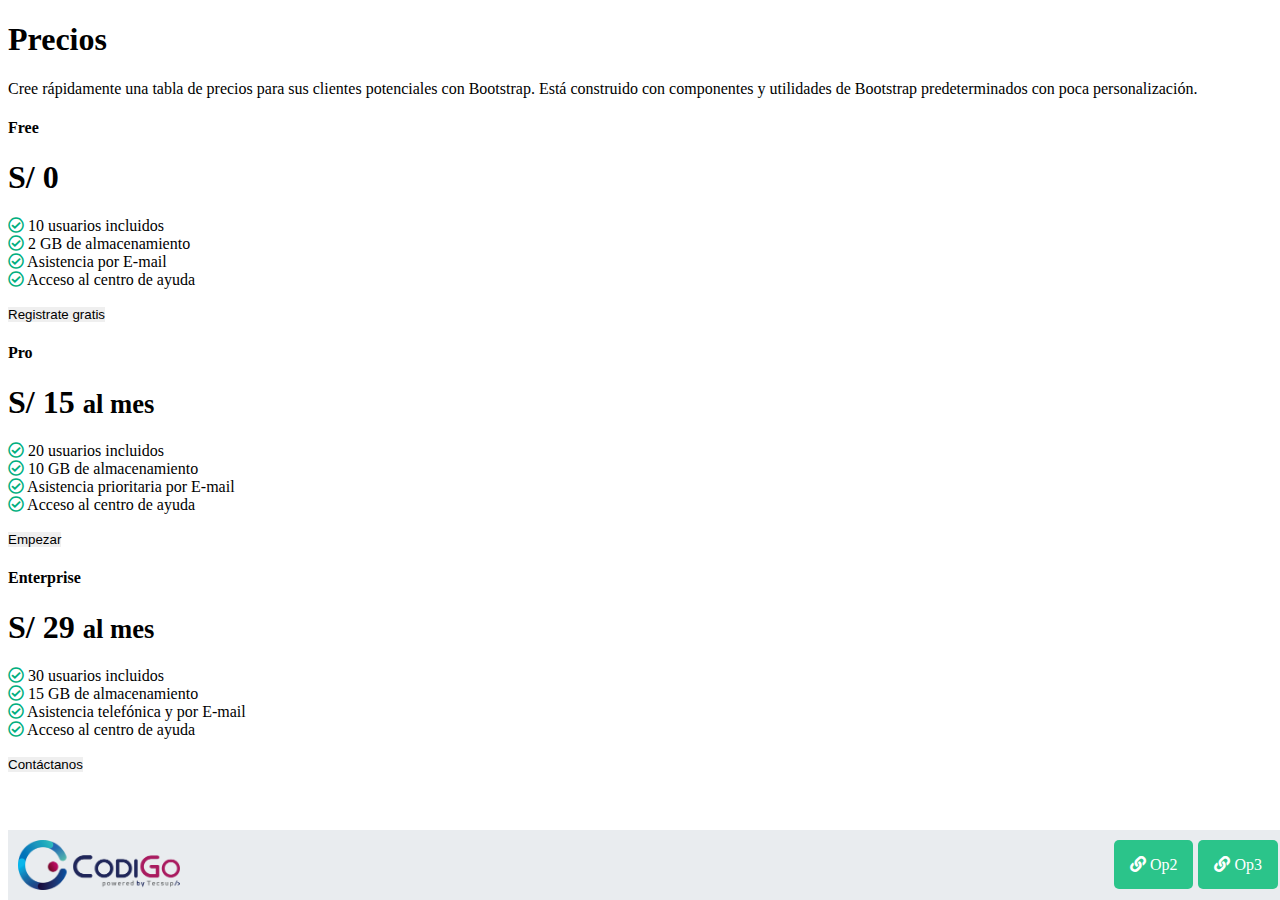
<file: index.html>
<!DOCTYPE html>
<html lang="es">

<head>
    <meta charset="UTF-8">
    <meta name="viewport" content="width=device-width, initial-scale=1.0">
    <title>Reto 1</title>
    <link rel="stylesheet" href="./css/index.css">
    <link rel="stylesheet" href="https://cdnjs.cloudflare.com/ajax/libs/font-awesome/5.15.1/css/all.min.css">
    <link rel="preconnect" href="https://fonts.gstatic.com">
    <link href="https://fonts.googleapis.com/css2?family=Nunito&display=swap" rel="stylesheet">
    <link href="https://cdn.jsdelivr.net/npm/bootstrap@5.0.0-beta1/dist/css/bootstrap.min.css" rel="stylesheet"
        integrity="sha384-giJF6kkoqNQ00vy+HMDP7azOuL0xtbfIcaT9wjKHr8RbDVddVHyTfAAsrekwKmP1" crossorigin="anonymous">
</head>

<body>
    <div class="gtvo_fix">
        <div class="fix_grid">
            <div class="c_gvto"></div>
            <div class="c_gvto"><a href="./op2/index.html"><i class="fas fa-link"></i> Op2</a></div>
            <div class="c_gvto"><a href="./op3/index.html"><i class="fas fa-link"></i> Op3</a></div>
        </div>
    </div>
    <main class="container">
        <div class="pricing-header px-3 py-3 pt-md-5 pb-md-4 mx-auto text-center">
            <h1 class="display-4">Precios</h1>
            <p class="lead">Cree rápidamente una tabla de precios para sus clientes potenciales con Bootstrap.
                Está construido con componentes y utilidades de Bootstrap predeterminados con poca personalización.</p>
        </div>

        <div class="row row-cols-1 row-cols-md-3 mb-3">
            <div class="col">
                <div class="card mb-4 shadow-sm">
                    <div class="card-header">
                        <h4 class="my-0 fw-normal">Free</h4>
                    </div>
                    <div class="card-body">
                        <h1 class="card-title pricing-card-title">S/ 0</h1>
                        <ul class="list-unstyled mt-3 mb-4">
                            <li><i class="far fa-check-circle"></i> 10 usuarios incluidos</li>
                            <li><i class="far fa-check-circle"></i> 2 GB de almacenamiento</li>
                            <li><i class="far fa-check-circle"></i> Asistencia por E-mail</li>
                            <li><i class="far fa-check-circle"></i> Acceso al centro de ayuda</li>
                        </ul>
                        <button type="button" class="w-100 btn btn-lg btn-outline-primary">Registrate gratis</button>
                    </div>
                </div>
            </div>
            <div class="col">
                <div class="card mb-4 shadow-sm">
                    <div class="card-header">
                        <h4 class="my-0 fw-normal">Pro</h4>
                    </div>
                    <div class="card-body">
                        <h1 class="card-title pricing-card-title">S/ 15 <small class="text-muted fs-5">al mes</small></h1>
                        <ul class="list-unstyled mt-3 mb-4">
                            <li><i class="far fa-check-circle"></i> 20 usuarios incluidos</li>
                            <li><i class="far fa-check-circle"></i> 10 GB de almacenamiento</li>
                            <li><i class="far fa-check-circle"></i> Asistencia prioritaria por E-mail</li>
                            <li><i class="far fa-check-circle"></i> Acceso al centro de ayuda</li>
                        </ul>
                        <button type="button" class="w-100 btn btn-lg btn-primary">Empezar</button>
                    </div>
                </div>
            </div>
            <div class="col">
                <div class="card mb-4 shadow-sm border-primary">
                    <div class="card-header">
                        <h4 class="my-0 fw-normal">Enterprise</h4>
                    </div>
                    <div class="card-body">
                        <h1 class="card-title pricing-card-title">S/ 29 <small class="text-muted fs-5">al mes</small></h1>
                        <ul class="list-unstyled mt-3 mb-4">
                            <li><i class="far fa-check-circle"></i> 30 usuarios incluidos</li>
                            <li><i class="far fa-check-circle"></i> 15 GB de almacenamiento</li>
                            <li><i class="far fa-check-circle"></i> Asistencia telefónica y por E-mail</li>
                            <li><i class="far fa-check-circle"></i> Acceso al centro de ayuda</li> 
                        </ul>
                        <button type="button" class="w-100 btn btn-lg btn-primary">Contáctanos</button>
                    </div>
                </div>
            </div>
        </div>
    </main>

    <script src="https://cdn.jsdelivr.net/npm/bootstrap@5.0.0-beta1/dist/js/bootstrap.bundle.min.js"
        integrity="sha384-ygbV9kiqUc6oa4msXn9868pTtWMgiQaeYH7/t7LECLbyPA2x65Kgf80OJFdroafW"
        crossorigin="anonymous"></script>
</body>

</html>
</file>
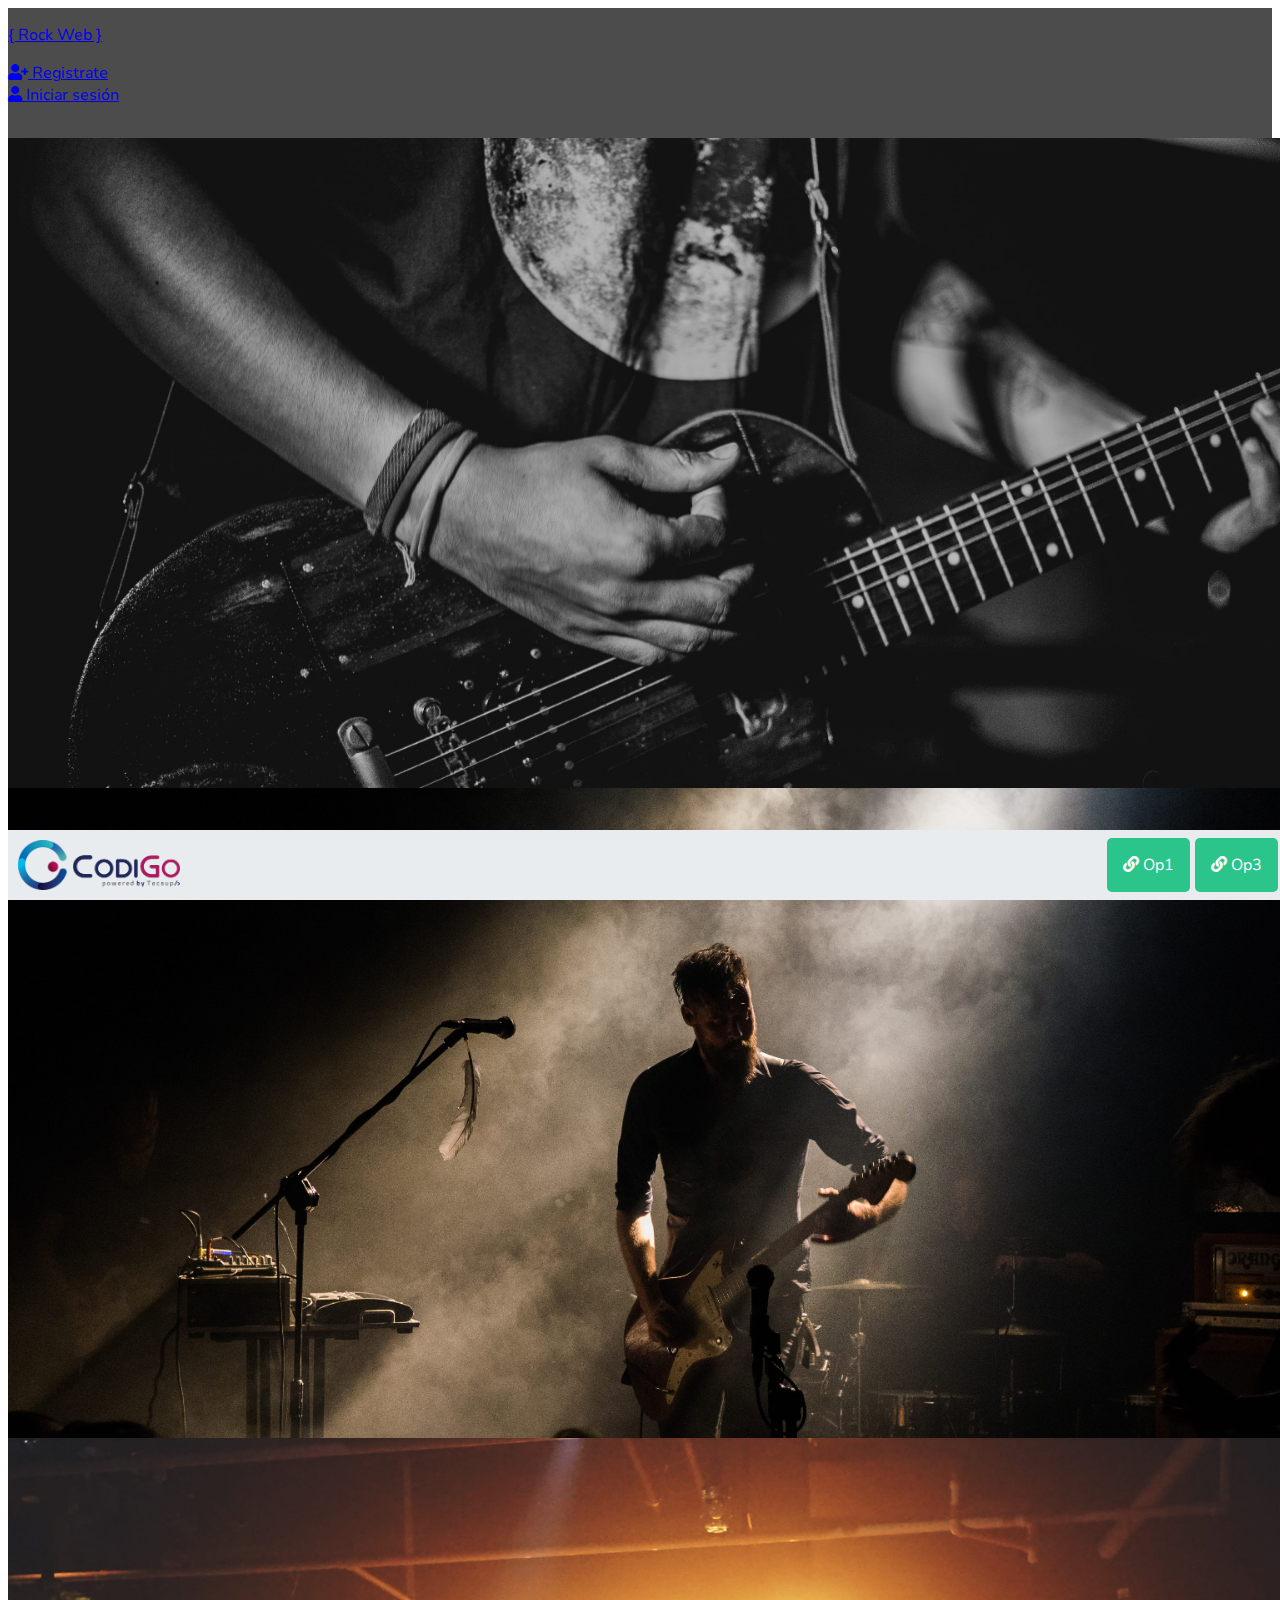
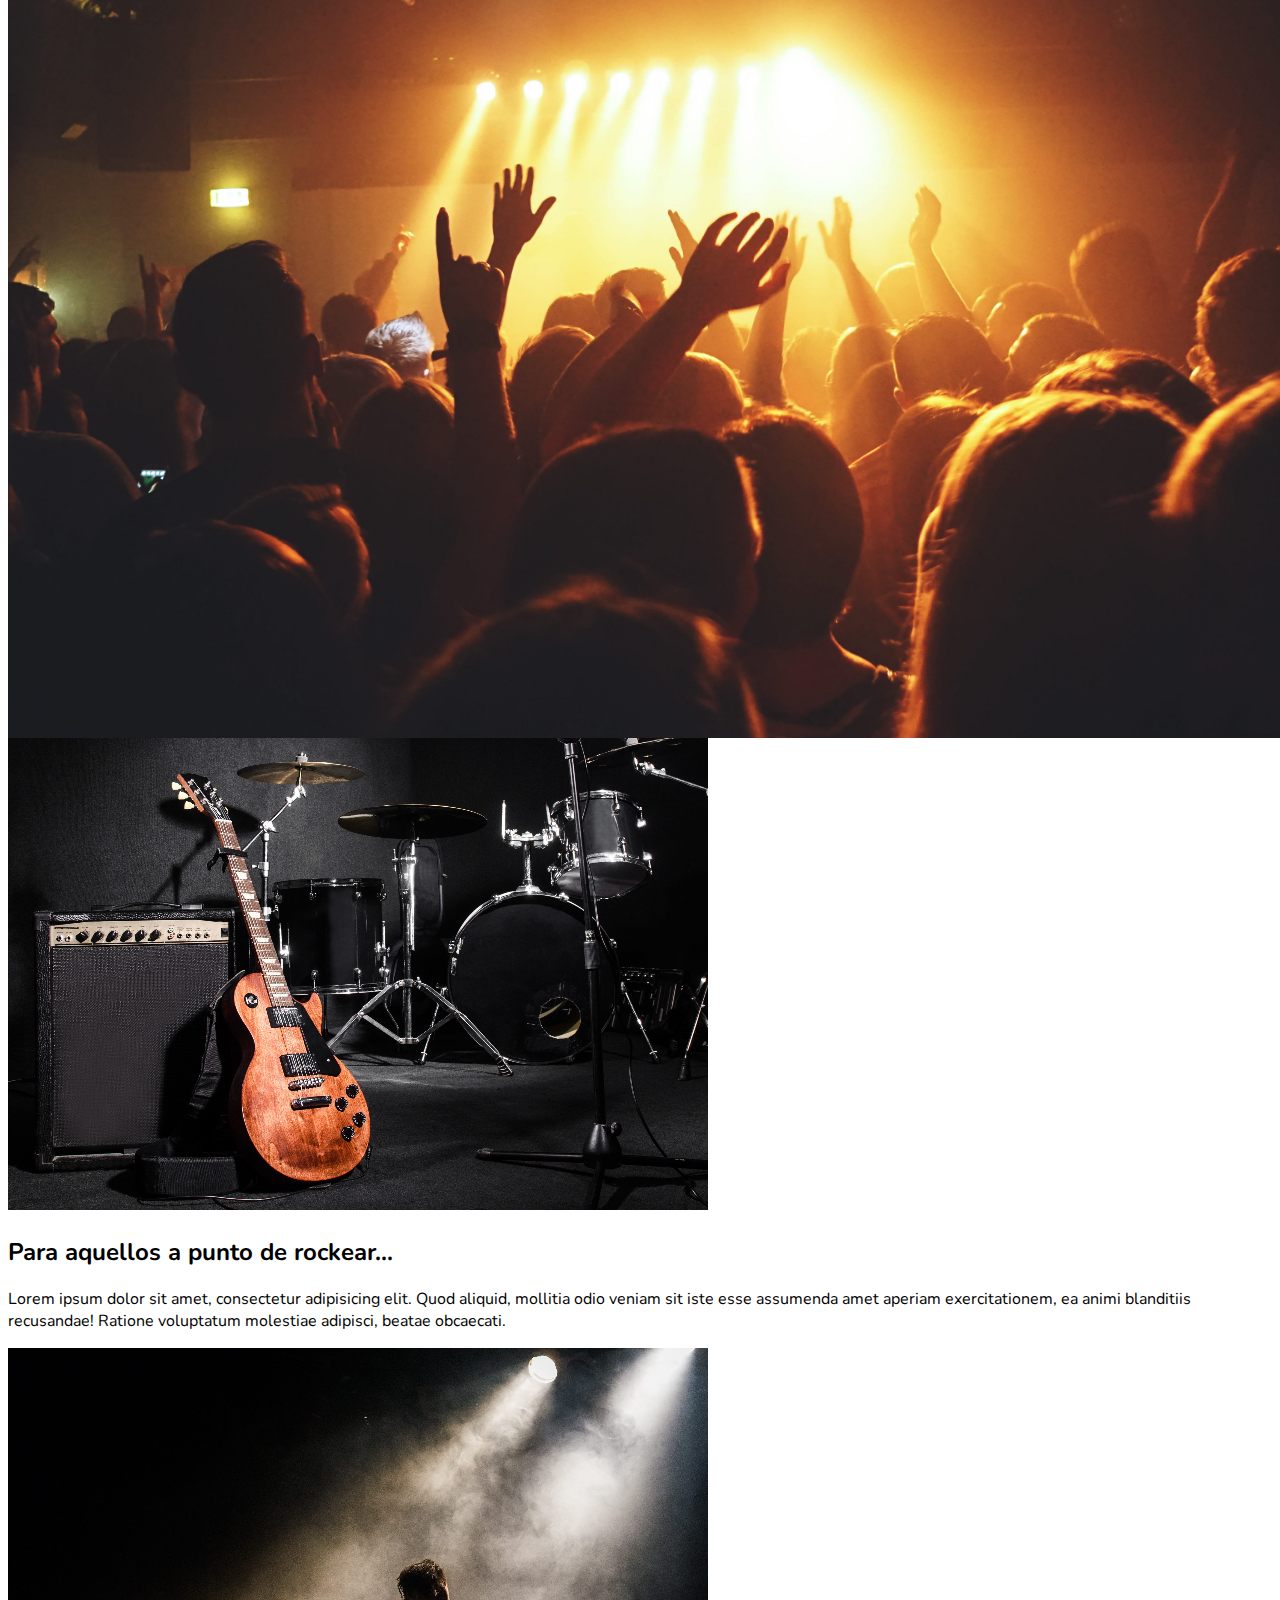
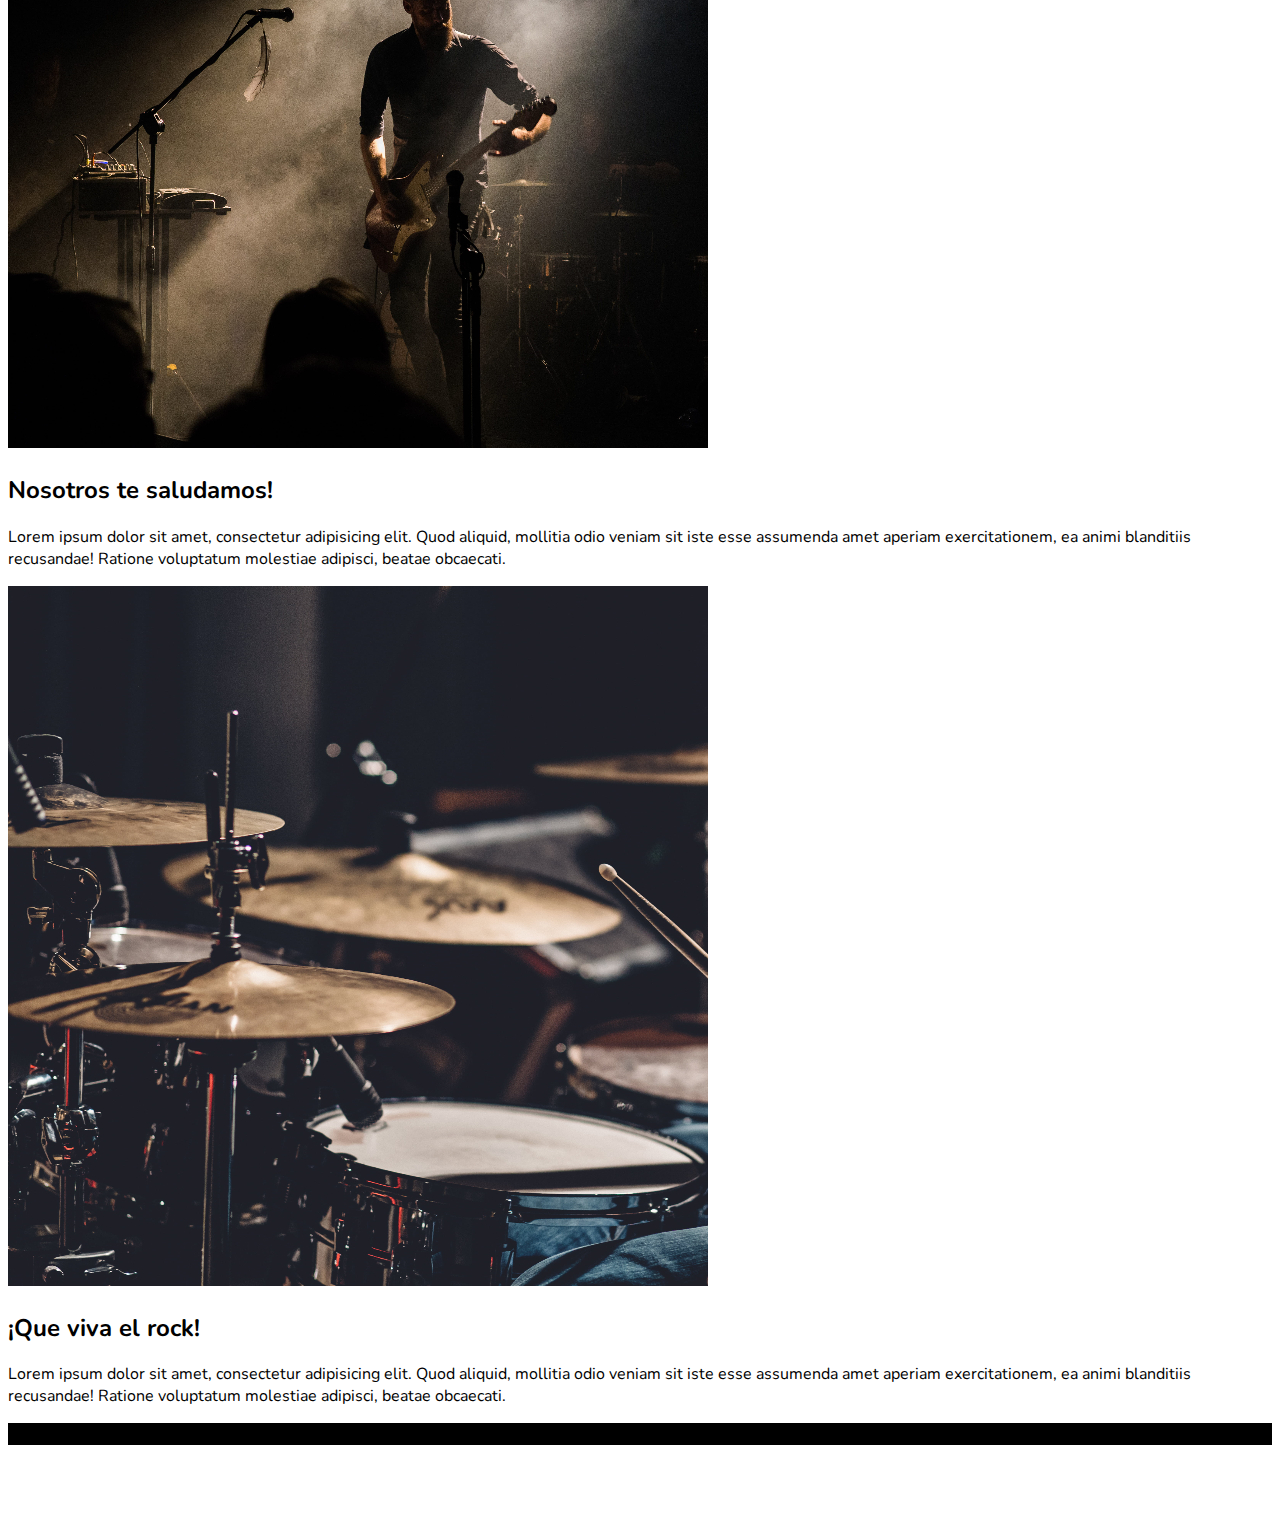
<file: op2/index.html>
<!DOCTYPE html>
<html lang="es">

<head>
    <meta charset="UTF-8">
    <meta name="viewport" content="width=device-width, initial-scale=1.0">
    <title>Reto 2</title>
    <link rel="stylesheet" href="./css/index.css">
    <link rel="stylesheet" href="https://cdnjs.cloudflare.com/ajax/libs/font-awesome/5.15.1/css/all.min.css">
    <link rel="preconnect" href="https://fonts.gstatic.com">
    <link href="https://fonts.googleapis.com/css2?family=Nunito&display=swap" rel="stylesheet">
    <link href="https://cdn.jsdelivr.net/npm/bootstrap@5.0.0-beta1/dist/css/bootstrap.min.css" rel="stylesheet"
        integrity="sha384-giJF6kkoqNQ00vy+HMDP7azOuL0xtbfIcaT9wjKHr8RbDVddVHyTfAAsrekwKmP1" crossorigin="anonymous">
</head>

<body>
    <nav class="navbar navbar-expand-lg navbar-dark navbar-gtvo fixed-top">
        <div class="container">
          <a class="navbar-brand" href="#">{ Rock Web }</a>
          <button class="navbar-toggler" type="button" data-bs-toggle="collapse" data-bs-target="#navbarResponsive" aria-controls="navbarResponsive" aria-expanded="false" aria-label="Toggle navigation">
            <span class="navbar-toggler-icon"></span>
          </button>
          <div class="collapse navbar-collapse" id="navbarResponsive">
            <ul class="navbar-nav ml-auto">
              <li class="nav-item">
                <a class="nav-link" href="#"><i class="fas fa-user-plus"></i> Registrate</a>
              </li>
              <li class="nav-item">
                <a class="nav-link" href="#"><i class="fas fa-user"></i> Iniciar sesión</a>
              </li>
            </ul>
          </div>
        </div>
      </nav>
    <header>
        <div id="carouselExampleControls" class="carousel slide" data-bs-ride="carousel">
            <div class="carousel-inner">
              <div class="carousel-item active">
                <img src="./img/slider/001.jpg" class="d-block w-100 img-fluid" alt="rock001">
                <div class="carousel-caption d-none d-md-block">
                  </div>
              </div>
              <div class="carousel-item">
                <img src="./img/slider/002.jpg" class="d-block w-100 img-fluid" alt="rock002">
                <div class="carousel-caption d-none d-md-block">
                  </div>
              </div>
              <div class="carousel-item">
                <img src="./img/slider/003.jpg" class="d-block w-100 img-fluid" alt="rock003">
                <div class="carousel-caption d-none d-md-block">
                  </div>
              </div>
            </div>
            <a class="carousel-control-prev" href="#carouselExampleControls" role="button" data-bs-slide="prev">
              <span class="carousel-control-prev-icon" aria-hidden="true"></span>
              <span class="visually-hidden">Previous</span>
            </a>
            <a class="carousel-control-next" href="#carouselExampleControls" role="button" data-bs-slide="next">
              <span class="carousel-control-next-icon" aria-hidden="true"></span>
              <span class="visually-hidden">Next</span>
            </a>
          </div>
      </header>
    <div class="gtvo_fix">
        <div class="fix_grid">
            <div class="c_gvto"></div>
            <div class="c_gvto"><a href="../index.html"><i class="fas fa-link"></i> Op1</a></div>
            <div class="c_gvto"><a href="../op3/index.html"><i class="fas fa-link"></i> Op3</a></div>
        </div>
    </div>

    <section>
        <div class="container">
            <div class="row align-items-center">
                <div class="col-lg-6 order-lg-2">
                    <div class="p-5">
                        <img class="img-fluid rounded-circle" src="img/01.jpg" alt="">
                    </div>
                </div>
                <div class="col-lg-6 order-lg-1">
                    <div class="p-5">
                        <h2 class="display-4">Para aquellos a punto de rockear...</h2>
                        <p>Lorem ipsum dolor sit amet, consectetur adipisicing elit. Quod aliquid, mollitia odio veniam
                            sit iste esse assumenda amet aperiam exercitationem, ea animi blanditiis recusandae! Ratione
                            voluptatum molestiae adipisci, beatae obcaecati.</p>
                    </div>
                </div>
            </div>
        </div>
    </section>

    <section>
        <div class="container">
            <div class="row align-items-center">
                <div class="col-lg-6">
                    <div class="p-5">
                        <img class="img-fluid rounded-circle" src="img/02.jpg" alt="">
                    </div>
                </div>
                <div class="col-lg-6">
                    <div class="p-5">
                        <h2 class="display-4">Nosotros te saludamos!</h2>
                        <p>Lorem ipsum dolor sit amet, consectetur adipisicing elit. Quod aliquid, mollitia odio veniam
                            sit iste esse assumenda amet aperiam exercitationem, ea animi blanditiis recusandae! Ratione
                            voluptatum molestiae adipisci, beatae obcaecati.</p>
                    </div>
                </div>
            </div>
        </div>
    </section>

    <section>
        <div class="container">
            <div class="row align-items-center">
                <div class="col-lg-6 order-lg-2">
                    <div class="p-5">
                        <img class="img-fluid rounded-circle" src="img/03.jpg" alt="">
                    </div>
                </div>
                <div class="col-lg-6 order-lg-1">
                    <div class="p-5">
                        <h2 class="display-4">¡Que viva el rock!</h2>
                        <p>Lorem ipsum dolor sit amet, consectetur adipisicing elit. Quod aliquid, mollitia odio veniam
                            sit iste esse assumenda amet aperiam exercitationem, ea animi blanditiis recusandae! Ratione
                            voluptatum molestiae adipisci, beatae obcaecati.</p>
                    </div>
                </div>
            </div>
        </div>
    </section>

  <footer class="py-5 bg-black">
    <div class="container">
      <p class="m-0 text-center text-white">&copy; Copyright - Rock Web 2021</p>
    </div>
  </footer>
    <script src="https://cdn.jsdelivr.net/npm/bootstrap@5.0.0-beta1/dist/js/bootstrap.bundle.min.js"
        integrity="sha384-ygbV9kiqUc6oa4msXn9868pTtWMgiQaeYH7/t7LECLbyPA2x65Kgf80OJFdroafW"
        crossorigin="anonymous"></script>
</body>

</html>
</file>
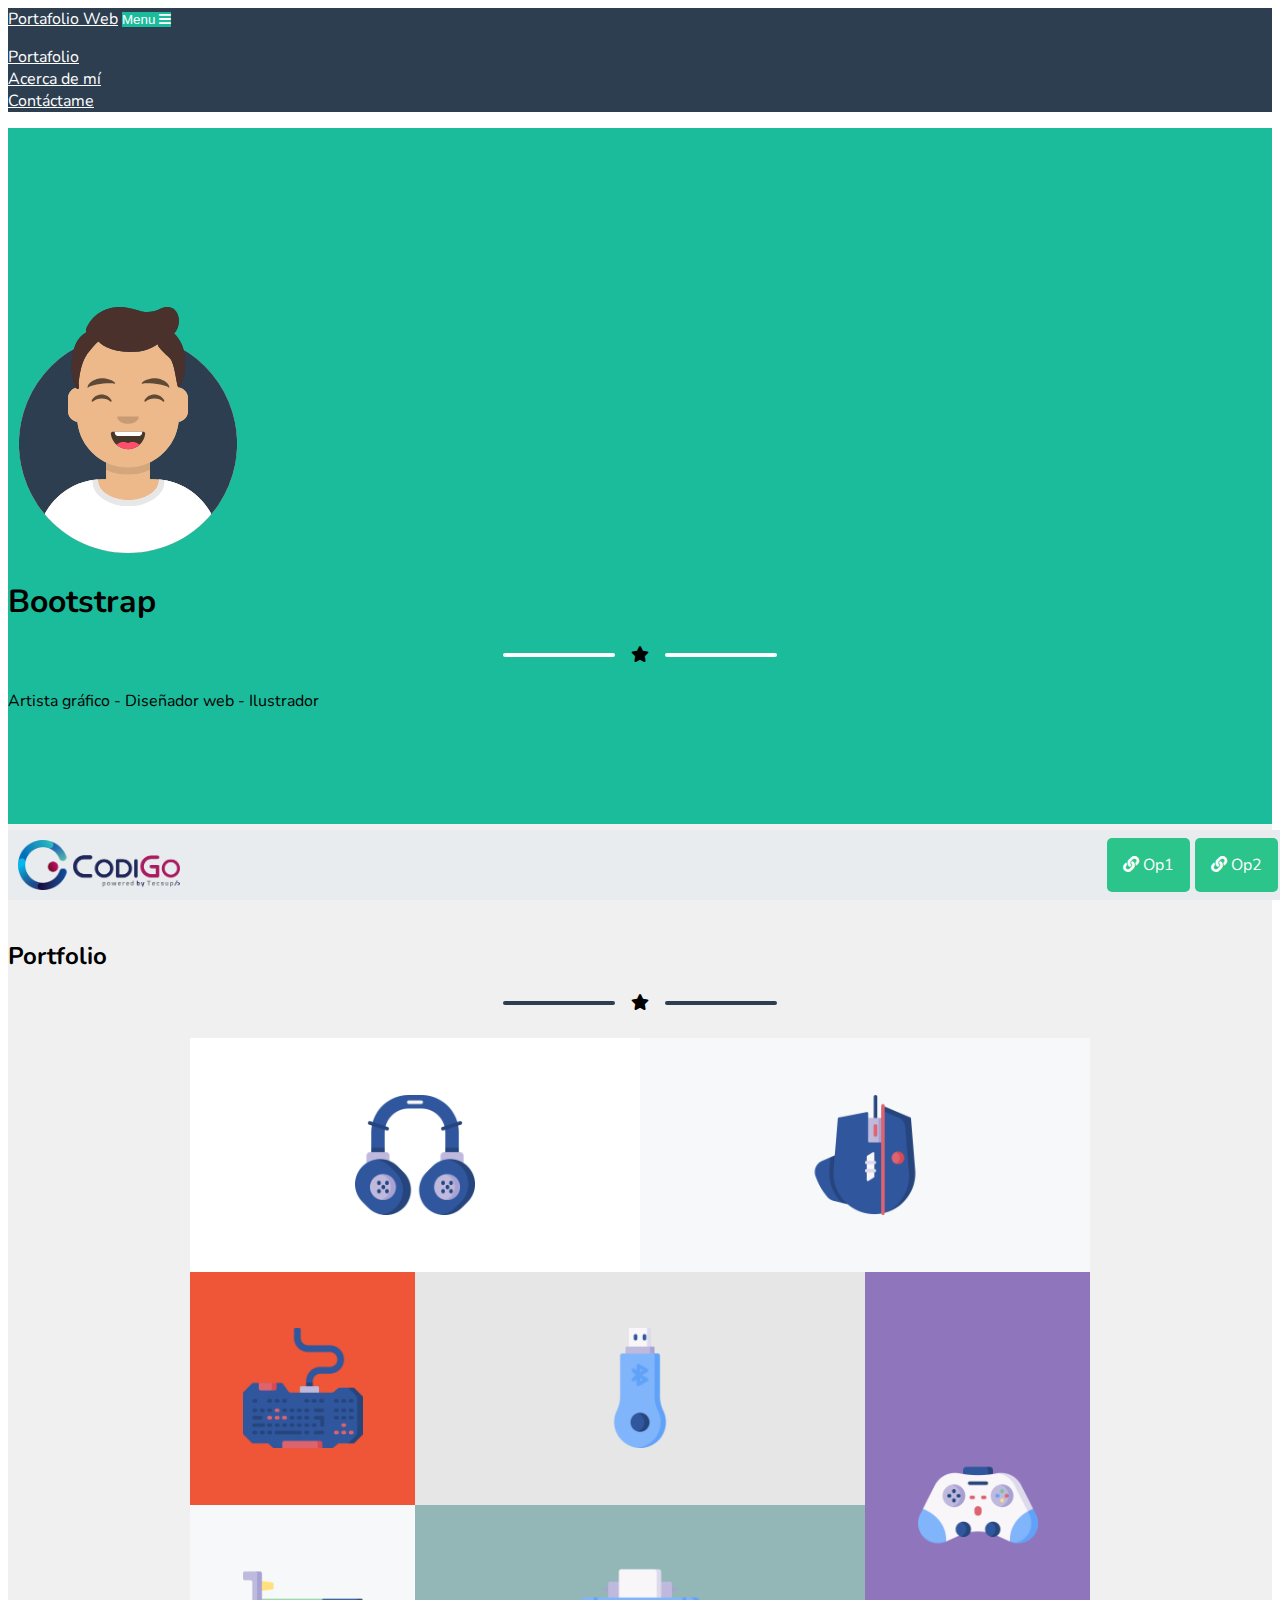
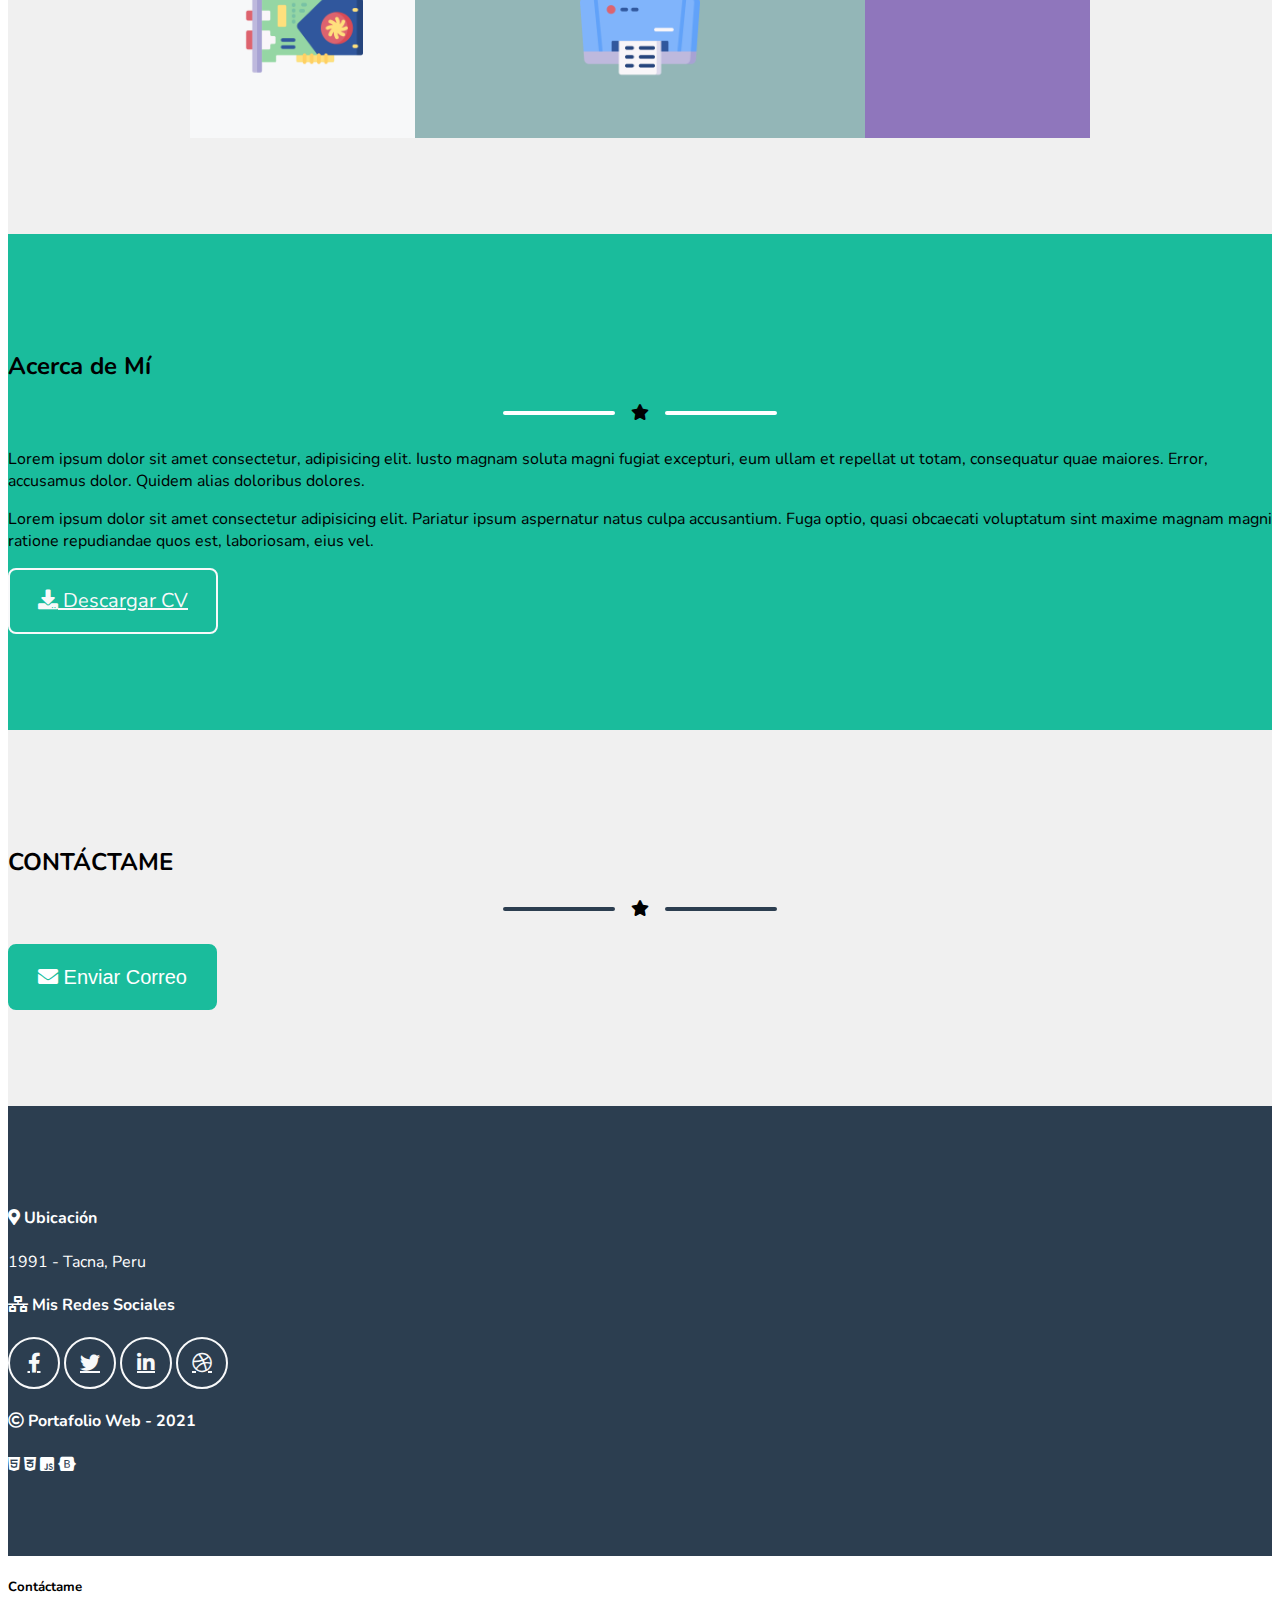
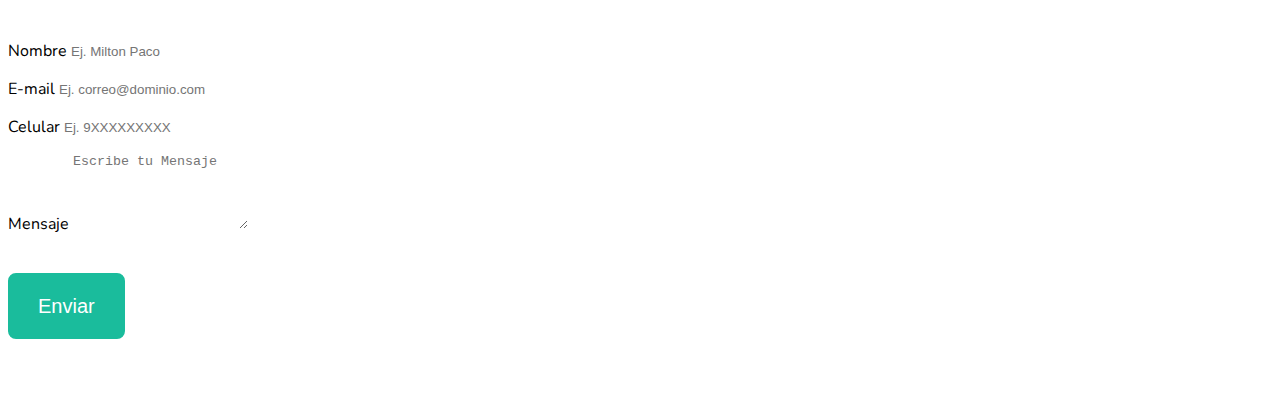
<file: op3/index.html>
<!DOCTYPE html>
<html lang="es">
<head>
    <meta charset="UTF-8">
    <meta name="viewport" content="width=device-width, initial-scale=1.0">
    <title>Reto 3</title>
    <link rel="stylesheet" href="./css/index.css">
    <link rel="stylesheet" href="https://cdnjs.cloudflare.com/ajax/libs/font-awesome/5.15.1/css/all.min.css">
    <link rel="preconnect" href="https://fonts.gstatic.com">
    <link href="https://fonts.googleapis.com/css2?family=Nunito&display=swap" rel="stylesheet">
    <link href="https://cdn.jsdelivr.net/npm/bootstrap@5.0.0-beta1/dist/css/bootstrap.min.css" rel="stylesheet"
    integrity="sha384-giJF6kkoqNQ00vy+HMDP7azOuL0xtbfIcaT9wjKHr8RbDVddVHyTfAAsrekwKmP1" crossorigin="anonymous">
</head>
<body id="top">
    <div class="gtvo_fix">
        <div class="fix_grid">
        <div class="c_gvto"></div>
        <div class="c_gvto"><a href="../index.html"><i class="fas fa-link"></i> Op1</a></div>
        <div class="c_gvto"><a href="../op2/index.html"><i class="fas fa-link"></i> Op2</a></div>
        </div>
    </div>
    <nav class="navbar navbar-expand-lg bg-top text-uppercase fixed-top" id="mainNav">
        <div class="container">
            <a class="navbar-brand" href="#top">Portafolio Web</a>
            <button class="navbar-toggler navbar-toggler-right text-uppercase font-weight-bold btn-primary text-white rounded" type="button" data-bs-toggle="collapse" data-bs-target="#navbarResponsive" aria-controls="navbarResponsive" aria-expanded="false" aria-label="Toggle navigation">
                Menu
                <i class="fas fa-bars"></i>
            </button>
            <div class="collapse navbar-collapse" id="navbarResponsive">
                <ul class="navbar-nav ml-auto">
                    <li class="nav-item mx-0 mx-lg-1"><a class="nav-link py-3 px-0 px-lg-3 rounded js-scroll-trigger" href="#portfolio">Portafolio</a></li>
                    <li class="nav-item mx-0 mx-lg-1"><a class="nav-link py-3 px-0 px-lg-3 rounded js-scroll-trigger" href="#about">Acerca de mí</a></li>
                    <li class="nav-item mx-0 mx-lg-1"><a class="nav-link py-3 px-0 px-lg-3 rounded js-scroll-trigger" href="#contact">Contáctame</a></li>
                </ul>
            </div>
        </div>
    </nav>
    <header class="masthead bg-p-1 text-white text-center">
        <div class="container d-flex align-items-center flex-column">
            <img class="masthead-avatar mb-5" src="./img/avatar.svg" alt="" />
            <h1 class="masthead-heading text-uppercase mb-0">Bootstrap</h1>
            <div class="divider-custom divider-light">
                <div class="divider-custom-line"></div>
                <div class="divider-custom-icon"><i class="fas fa-star"></i></div>
                <div class="divider-custom-line"></div>
            </div>
            <p class="masthead-subheading font-weight-light mb-0 fs-2">Artista gráfico - Diseñador web - Ilustrador</p>
        </div>
    </header>
           <section class="page-section portfolio" id="portfolio">
            <div class="container">

                <h2 class="page-section-heading text-center text-uppercase text-secondary mb-0">Portfolio</h2>

                <div class="divider-custom">
                    <div class="divider-custom-line"></div>
                    <div class="divider-custom-icon"><i class="fas fa-star"></i></div>
                    <div class="divider-custom-line"></div>
                </div>

                <div class="row">

                    <div class="contenedor">
                        <div class="caja"><img src="./img/1.png" alt="1"></div>
                        <div class="caja"><img src="./img/2.png" alt="2"></div>
                        <div class="caja"><img src="./img/3.png" alt="3"></div>
                        <div class="caja"><img src="./img/4.png" alt="4"></div>
                        <div class="caja"><img src="./img/5.png" alt="5"></div>
                        <div class="caja"><img src="./img/6.png" alt="6"></div>
                        <div class="caja"><img src="./img/7.png" alt="7"></div>
                    </div>
                </div>
            </div>
        </section>

        <section class="page-section bg-p-1 text-white mb-0" id="about">
            <div class="container">

                <h2 class="text-center text-uppercase text-white">Acerca de Mí</h2>

                <div class="divider-custom divider-light">
                    <div class="divider-custom-line"></div>
                    <div class="divider-custom-icon"><i class="fas fa-star"></i></div>
                    <div class="divider-custom-line"></div>
                </div>
                <div class="row">
                    <div class="col-lg-4 ml-auto"><p class="lead">Lorem ipsum dolor sit amet consectetur, adipisicing elit. Iusto magnam soluta magni fugiat excepturi, eum ullam et repellat ut totam, consequatur quae maiores. Error, accusamus dolor. Quidem alias doloribus dolores.</p></div>
                    <div class="col-lg-4 mr-auto"><p class="lead">Lorem ipsum dolor sit amet consectetur adipisicing elit. Pariatur ipsum aspernatur natus culpa accusantium. Fuga optio, quasi obcaecati voluptatum sint maxime magnam magni ratione repudiandae quos est, laboriosam, eius vel.</p></div>
                </div>
                <div class="text-center mt-4">
                    <a class="btn btn-xl btn-outline-light" href="#">
                        <i class="fas fa-download mr-2"></i>
                            Descargar CV
                    </a>
                </div>        
            </div>
        </section>

        <section class="page-section" id="contact">
            <div class="container">

                <h2 class="text-center text-uppercase text-secondary mb-0">CONTÁCTAME</h2>

                <div class="divider-custom">
                    <div class="divider-custom-line"></div>
                    <div class="divider-custom-icon"><i class="fas fa-star"></i></div>
                    <div class="divider-custom-line"></div>
                </div>

                <div class="row">
                    <div class="col-lg-12 text-center">
                        <button type="button" class="btn btn-xl btn-primary" data-bs-toggle="modal" data-bs-target="#ContactModal">
                            <i class="fas fa-envelope"></i> Enviar Correo
                          </button>
                    </div>
                </div>
            </div>
        </section>

        <footer class="footer text-center">
            <div class="container">
                <div class="row">

                    <div class="col-lg-4 mb-5 mb-lg-0">
                        <h4 class="text-uppercase mb-4"><i class="fas fa-map-marker-alt"></i> Ubicación</h4>
                        <p class="lead mb-0">
                            1991 - Tacna, Peru
                        </p>
                    </div>

                    <div class="col-lg-4 mb-5 mb-lg-0">
                        <h4 class="text-uppercase mb-4"><i class="fas fa-network-wired"></i> Mis Redes Sociales</h4>
                        <a class="btn btn-outline-light btn-social mx-1" href="#!"><i class="fab fa-fw fa-facebook-f"></i></a>
                        <a class="btn btn-outline-light btn-social mx-1" href="#!"><i class="fab fa-fw fa-twitter"></i></a>
                        <a class="btn btn-outline-light btn-social mx-1" href="#!"><i class="fab fa-fw fa-linkedin-in"></i></a>
                        <a class="btn btn-outline-light btn-social mx-1" href="#!"><i class="fab fa-fw fa-dribbble"></i></a>
                    </div>
              
                    <div class="col-lg-4">
                        <h4 class="text-uppercase mb-4"><i class="far fa-copyright"></i> Portafolio Web - 2021</h4>
                        <span class="fs-2 p-2"><i class="fab fa-html5"></i></span>
                        <span class="fs-2 p-2"><i class="fab fa-css3-alt"></i></span>
                        <span class="fs-2 p-2"><i class="fab fa-js-square"></i></span>
                        <span class="fs-2 p-2"><i class="fab fa-bootstrap"></i></span>
                    </div>
                </div>
            </div>
        </footer>

        <div class="modal fade" id="ContactModal" tabindex="-1" aria-labelledby="exampleModalLabel" aria-hidden="true">
            <div class="modal-dialog">
              <div class="modal-content">
                <div class="modal-header">
                  <h5 class="modal-title" id="exampleModalLabel">Contáctame</h5>
                  <button type="button" class="btn-close" data-bs-dismiss="modal" aria-label="Close"></button>
                </div>
                <div class="modal-body">
                                                              
        <form id="contactForm" name="sentMessage" novalidate="novalidate">
            <div class="control-group">
                <div class="form-group floating-label-form-group controls mb-0 pb-2">
                    <label>Nombre</label>
                    <input class="form-control" id="name" type="text" placeholder="Ej. Milton Paco" required="required" data-validation-required-message="Please enter your name." />
                    <p class="help-block text-danger"></p>
                </div>
            </div>
            <div class="control-group">
                <div class="form-group floating-label-form-group controls mb-0 pb-2">
                    <label>E-mail</label>
                    <input class="form-control" id="email" type="email" placeholder="Ej. correo@dominio.com" required="required" data-validation-required-message="Please enter your email address." />
                    <p class="help-block text-danger"></p>
                </div>
            </div>
            <div class="control-group">
                <div class="form-group floating-label-form-group controls mb-0 pb-2">
                    <label>Celular</label>
                    <input class="form-control" id="phone" type="tel" placeholder="Ej. 9XXXXXXXXX" required="required" data-validation-required-message="Please enter your phone number." />
                    <p class="help-block text-danger"></p>
                </div>
            </div>
            <div class="control-group">
                <div class="form-group floating-label-form-group controls mb-0 pb-2">
                    <label>Mensaje</label>
                    <textarea class="form-control" id="message" rows="5" placeholder="Escribe tu Mensaje" required="required" data-validation-required-message="Please enter a message."></textarea>
                    <p class="help-block text-danger"></p>
                </div>
            </div>
            <br />
            <div id="success"></div>
            <div class="form-group"><button class="btn btn-primary btn-xl" id="sendMessageButton" type="submit">Enviar</button></div>
        </form>
                </div>
              </div>
            </div>
          </div>

    <script src="https://cdn.jsdelivr.net/npm/bootstrap@5.0.0-beta1/dist/js/bootstrap.bundle.min.js"
    integrity="sha384-ygbV9kiqUc6oa4msXn9868pTtWMgiQaeYH7/t7LECLbyPA2x65Kgf80OJFdroafW"
    crossorigin="anonymous"></script>
</body>
</html>
</file>
<file: css/index.css>
/*
--------------------------------------------------------------------------------------------
   ____    ___    ____    ___    ____    ___                 ____   _____  __     __   ___  
  / ___|  / _ \  |  _ \  |_ _|  / ___|  / _ \               / ___| |_   _| \ \   / /  / _ \ 
 | |     | | | | | | | |  | |  | |  _  | | | |    _____    | |  _    | |    \ \ / /  | | | |
 | |___  | |_| | | |_| |  | |  | |_| | | |_| |   |_____|   | |_| |   | |     \ V /   | |_| |
  \____|  \___/  |____/  |___|  \____|  \___/               \____|   |_|      \_/     \___/ 
---------------------------------------------- 2021 ----------------------------------------

*/
* {
    border: 0;
    padding: 0;
    box-sizing: border-box;
}
body {
    padding: 0 0 70px;
}
.fix_grid {
    display: grid;
    grid-template-columns: 1fr 1fr;
    height: 50px;
    line-height: 50px;
    gap: 5px;
}
.c_gvto {
    text-align: center;
}
.c_gvto:nth-of-type(1) {
    background: url("../img/Codigo.png") no-repeat;
    background-size: contain;
    grid-row: 1/2;
    grid-column: 1/3;
    margin-right: 10px;
}
.c_gvto:nth-of-type(2) {
    grid-row: 1/2;
    grid-column: 3/4;
    text-align: right;
}
.c_gvto:nth-of-type(3) {
    grid-row: 1/2;
    grid-column: 4/5;
}

@media only screen and (max-width: 480px) {
    .gtvo_fix a {
        padding: 8px !important;
    }
    .c_gvto:nth-of-type(2) {
        text-align: center;
    }
}
.gtvo_fix {
    position: fixed;
    bottom: 0;
    width: 100%;
    padding: 10px;
    background-color: #e9ecef;
    z-index: 1;
}
.gtvo_fix img.gtvo_codigo {
    float: left;
    height: 50px;
    top: -5px;
}
.gtvo_fix img {
    height: 120px;
    top: -72px;
    position: relative;
    float: right;
}
.gtvo_fix a {
    text-decoration: none;
    color: #fff;
    padding: 16px;
    background: #2bc48a;
    border-radius: 5px;
}
.gtvo_fix a:hover {
    background-color: #00af80;
    color: #fff;
}
.card-body ul li i {
    color:#00af80;
}
</file>
<file: op2/css/index.css>
/*
--------------------------------------------------------------------------------------------
   ____    ___    ____    ___    ____    ___                 ____   _____  __     __   ___  
  / ___|  / _ \  |  _ \  |_ _|  / ___|  / _ \               / ___| |_   _| \ \   / /  / _ \ 
 | |     | | | | | | | |  | |  | |  _  | | | |    _____    | |  _    | |    \ \ / /  | | | |
 | |___  | |_| | | |_| |  | |  | |_| | | |_| |   |_____|   | |_| |   | |     \ V /   | |_| |
  \____|  \___/  |____/  |___|  \____|  \___/               \____|   |_|      \_/     \___/ 
---------------------------------------------- 2021 ----------------------------------------

*/
* {
    border: 0;
    padding: 0;
    box-sizing: border-box;
}
body {
    padding: 0 0 70px;
    font-family: 'Nunito', Sans-serif !important;
}
.navbar-gtvo {
    padding-top: 1rem !important;
    padding-bottom: 1rem !important;
    background-color: rgba(0,0,0,.7);
}
.ml-auto, .mx-auto {
    margin-left: auto !important;
}
.bg-black {
    background-color: #000 !important;
}
.carousel-item {
    height: 650px;
}
.carousel-item img {
    position: absolute;
    object-fit: cover;
    height: 100% !important;
    width:  100% !important;
}
.fix_grid {
    display: grid;
    grid-template-columns: 1fr 1fr;
    height: 50px;
    line-height: 50px;
    gap: 5px;
}
.c_gvto {
    text-align: center;
}
.c_gvto:nth-of-type(1) {
    background: url("../img/Codigo.png") no-repeat;
    background-size: contain;
    grid-row: 1/2;
    grid-column: 1/3;
    margin-right: 10px;
}
.c_gvto:nth-of-type(2) {
    grid-row: 1/2;
    grid-column: 3/4;
    text-align: right;
}
.c_gvto:nth-of-type(3) {
    grid-row: 1/2;
    grid-column: 4/5;
}

@media only screen and (max-width: 480px) {
    .gtvo_fix a {
        padding: 8px !important;
    }
    .c_gvto:nth-of-type(2) {
        text-align: center;
    }
}
.gtvo_fix {
    position: fixed;
    bottom: 0;
    width: 100%;
    padding: 10px;
    background-color: #e9ecef;
    z-index: 1;
}
.gtvo_fix img.gtvo_codigo {
    float: left;
    height: 50px;
    top: -5px;
}
.gtvo_fix img {
    height: 120px;
    top: -72px;
    position: relative;
    float: right;
}
.gtvo_fix a {
    text-decoration: none;
    color: #fff;
    padding: 16px;
    background: #2bc48a;
    border-radius: 5px;
}
.gtvo_fix a:hover {
    background-color: #00af80;
    color: #fff;
}
</file>
<file: op3/css/index.css>
/*
--------------------------------------------------------------------------------------------
   ____    ___    ____    ___    ____    ___                 ____   _____  __     __   ___  
  / ___|  / _ \  |  _ \  |_ _|  / ___|  / _ \               / ___| |_   _| \ \   / /  / _ \ 
 | |     | | | | | | | |  | |  | |  _  | | | |    _____    | |  _    | |    \ \ / /  | | | |
 | |___  | |_| | | |_| |  | |  | |_| | | |_| |   |_____|   | |_| |   | |     \ V /   | |_| |
  \____|  \___/  |____/  |___|  \____|  \___/               \____|   |_|      \_/     \___/ 
---------------------------------------------- 2021 ----------------------------------------

*/
* {
    border: 0;
    padding: 0;
    box-sizing: border-box;
}
body {
    padding: 0 0 70px;
    font-family: 'Nunito', Sans-serif !important;
}
.contenedor {
    height: 700px;
    width: 900px !important;
    margin: 0 auto;
    display: grid;
    grid-template: repeat(3,1fr)/repeat(4,1fr);
}
.fix_grid {
    display: grid;
    grid-template-columns: 1fr 1fr;
    height: 50px;
    line-height: 50px;
    gap: 5px;
}
.c_gvto {
    text-align: center;
}
.caja {
    display: flex;
    justify-content: center;
    align-items: center;
    animation-name: gtvo;
    animation-duration: 0.5s;
    animation-timing-function: ease-out;
    animation-fill-mode: backwards;
    padding: 5px;
}
.caja img {
    height: 120px;
    width: 120px;
}
.c_gvto:nth-of-type(1) {
    background: url("../img/Codigo.png") no-repeat;
    background-size: contain;
    grid-row: 1/2;
    grid-column: 1/3;
    margin-right: 10px;
}
.c_gvto:nth-of-type(2) {
    grid-row: 1/2;
    grid-column: 3/4;
    text-align: right;
}
.c_gvto:nth-of-type(3) {
    grid-row: 1/2;
    grid-column: 4/5;
}

.caja:nth-of-type(1) {
    grid-row: 1/2;
    grid-column: 1/3;
    background-color: #fff;
}
.caja:nth-of-type(2) {
    grid-row: 1/2;
    grid-column: 3/5;
    background-color: #f7f8f9;
}
.caja:nth-of-type(3) {
    grid-row: 2/3;
    grid-column: 1/2;
    background-color: #ee5637;
}
.caja:nth-of-type(4) {
    grid-row: 2/3;
    grid-column: 2/4;
    background-color: #e6e6e6;
}
.caja:nth-of-type(5) {
    grid-row: 2/4;
    grid-column: 4/5;
    background-color: #8f76bc;
}
.caja:nth-of-type(6) {
    grid-row: 3/4;
    grid-column: 1/2;
    background-color: #f7f8f9;
}
.caja:nth-of-type(7) {
    grid-row: 3/4;
    grid-column: 2/4;
    background-color: #93b6b7;
}
@keyframes gtvo{
    0% {
    transform: scale(0);
    }
    70% {
    transform: scale(1.5);
    }
    100% {
    transform: scale(1);
    }
}

@media only screen and (max-width: 768px) {
    .contenedor {
        width: auto;
    }
}
@media only screen and (max-width: 480px) {
    
    .contenedor {
        grid-template: repeat(7,1fr)/repeat(1,1fr);
        height: auto;
    }
    .caja:nth-of-type(1) {
        grid-row: 1/2;
        grid-column: 1/2;
    }
    .caja:nth-of-type(2) {
        grid-row: 2/3;
        grid-column: 1/2;
    }
    .caja:nth-of-type(3) {
        grid-row: 3/4;
        grid-column: 1/2;
    }
    .caja:nth-of-type(4) {
        grid-row: 4/5;
        grid-column: 1/2;
    }
    .caja:nth-of-type(5) {
        grid-row: 5/6;
        grid-column: 1/2;
    }
    .caja:nth-of-type(6) {
        grid-row: 6/7;
        grid-column: 1/2;
    }
    .caja:nth-of-type(7) {
        grid-row: 7/8;
        grid-column: 1/2;
    }

    .gtvo_fix a {
        padding: 8px !important;
    }
    .c_gvto:nth-of-type(2), .gtvo_des {
        text-align: center;
    }
    .gtvo_h {
    width: auto;
    grid-template-columns: 1fr;
    }
}
.gtvo_fix {
    position: fixed;
    bottom: 0;
    width: 100%;
    padding: 10px;
    background-color: #e9ecef;
    z-index: 1;
}
.gtvo_fix img.gtvo_codigo {
    float: left;
    height: 50px;
    top: -5px;
}
.gtvo_fix img {
    height: 120px;
    top: -72px;
    position: relative;
    float: right;
}
.gtvo_fix a {
    text-decoration: none;
    color: #fff;
    padding: 16px;
    background: #2bc48a;
    border-radius: 5px;
}
.gtvo_fix a:hover {
    background-color: #00af80;
    color: #fff;
}
.page-section {
    padding: 6rem 0;
    background: #f0f0f0;
}
.divider-custom {
    margin: 1.25rem 0 1.5rem;
    width: 100%;
    display: flex;
    justify-content: center;
    align-items: center;
}
.divider-custom .divider-custom-line {
    width: 100%;
    max-width: 7rem;
    height: 0.25rem;
    background-color: #2c3e50;
    border-radius: 1rem;
    border-color: #2c3e50 !important;
}
.divider-custom .divider-custom-line:first-child {
    margin-right: 1rem;
}
.divider-custom .divider-custom-line:last-child {
    margin-left: 1rem;
}
.ml-auto {
    margin-left: auto !important;
}
.mr-auto {
    margin-right: auto !important;
}
.btn {
    display: inline-block;
    font-weight: 400;
    color: #212529;
    text-align: center;
    vertical-align: middle;
    -webkit-user-select: none;
    -moz-user-select: none;
    -ms-user-select: none;
    user-select: none;
    background-color: transparent;
    border: 0.125rem solid transparent;
    padding: 0.375rem 0.75rem;
    font-size: 1rem;
    line-height: 1.5;
    border-radius: 0.5rem;
    transition: color 0.15s ease-in-out, background-color 0.15s ease-in-out, border-color 0.15s ease-in-out, box-shadow 0.15s ease-in-out;
}
.btn-xl {
    padding: 1rem 1.75rem !important;
    font-size: 1.25rem !important;
}
.btn-outline-light {
    color: #f8f9fa;
    border-color: #f8f9fa;
}
.footer {
    padding-top: 5rem;
    padding-bottom: 5rem;
    background-color: #2c3e50;
    color: #fff;
}
.bg-top {
    background-color: #2c3e50 !important;
}
#mainNav .navbar-brand {
    color: #fff;
}
#mainNav .navbar-nav li.nav-item a.nav-link {
    color: #fff;
}
.masthead .masthead-avatar {
    width: 15rem;
}
.masthead {
    padding-top: calc(6rem + 74px);
    padding-bottom: 6rem;
}
.bg-p-1  {
    background-color: #1abc9c !important;
}
.divider-custom.divider-light .divider-custom-line {
    background-color: #fff;
}
.btn-primary {
    color: #fff !important;
    background-color: #1abc9c !important;
    border-color: #1abc9c !important;
}
.btn-social {
    border-radius: 100% !important;
    display: inline-flex !important;
    width: 3.25rem;
    height: 3.25rem;
    font-size: 1.25rem !important;
    justify-content: center;
    align-items: center;
}
</file>
